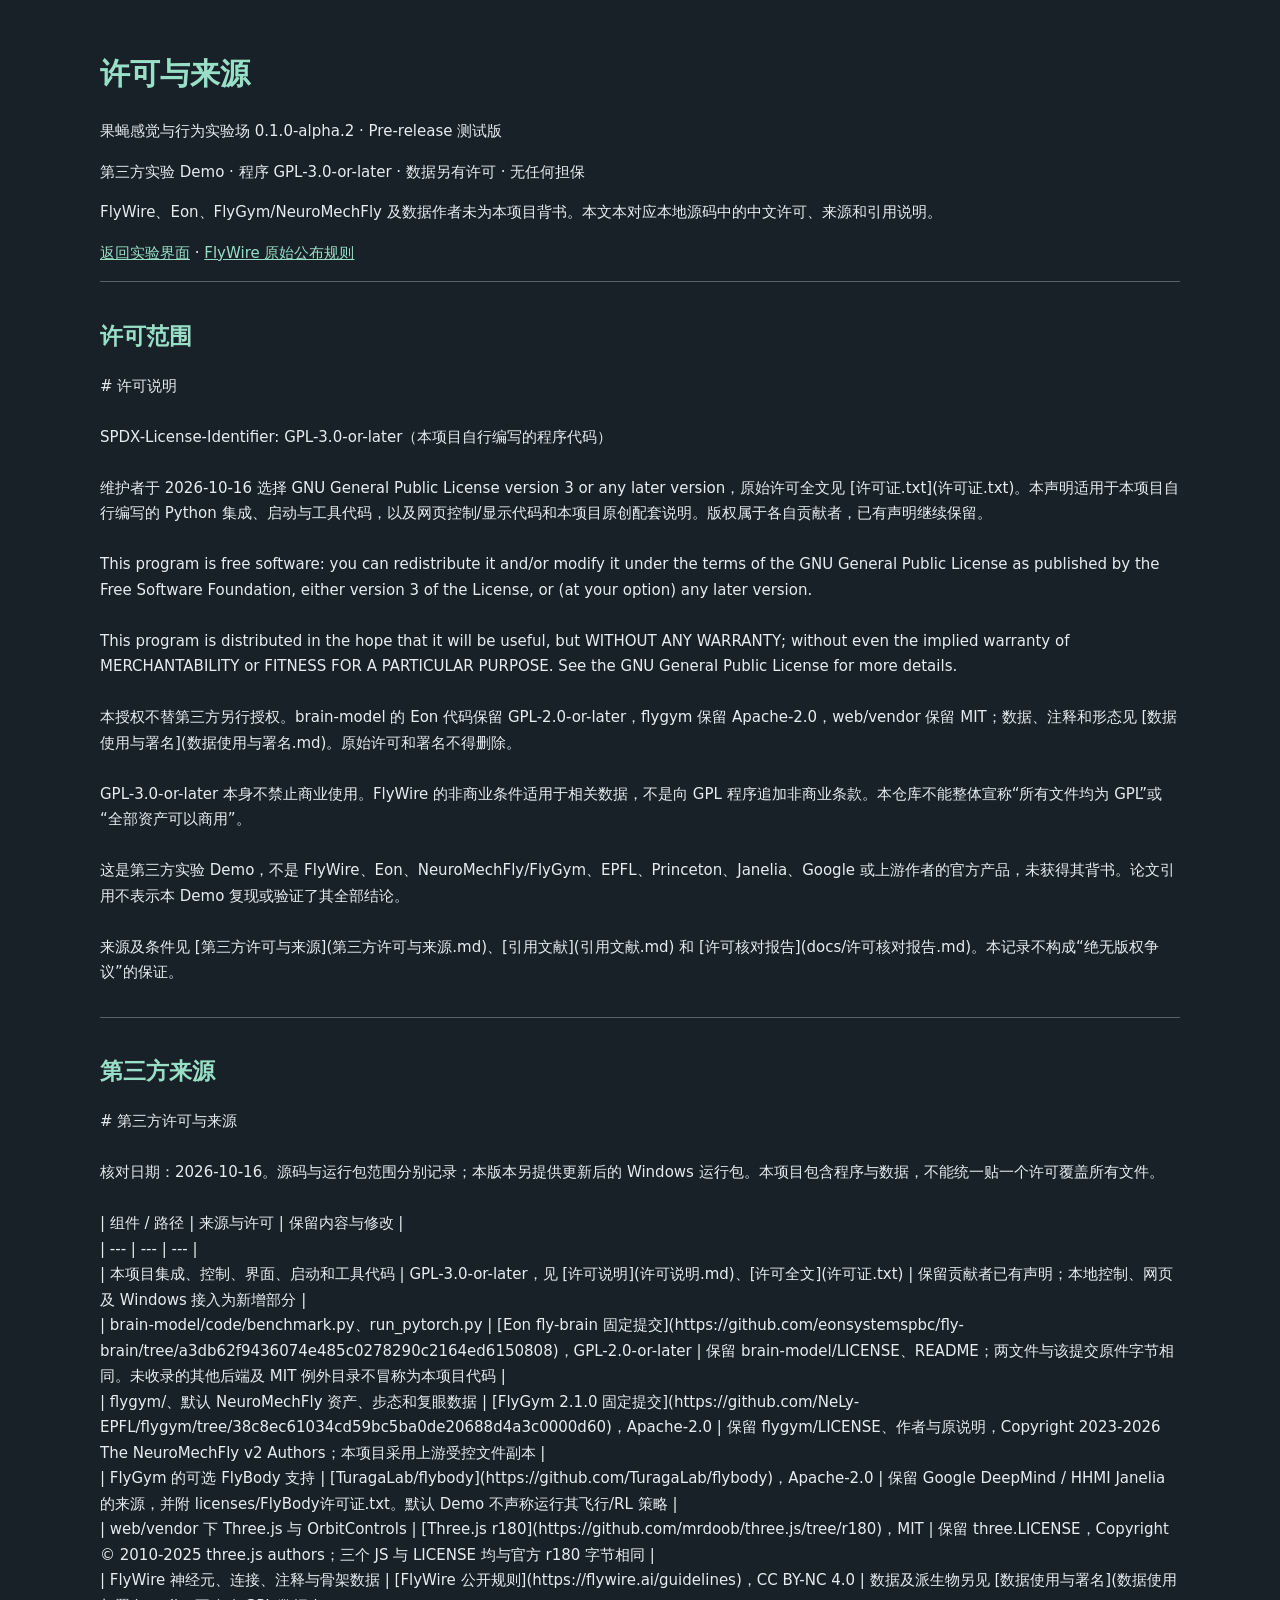
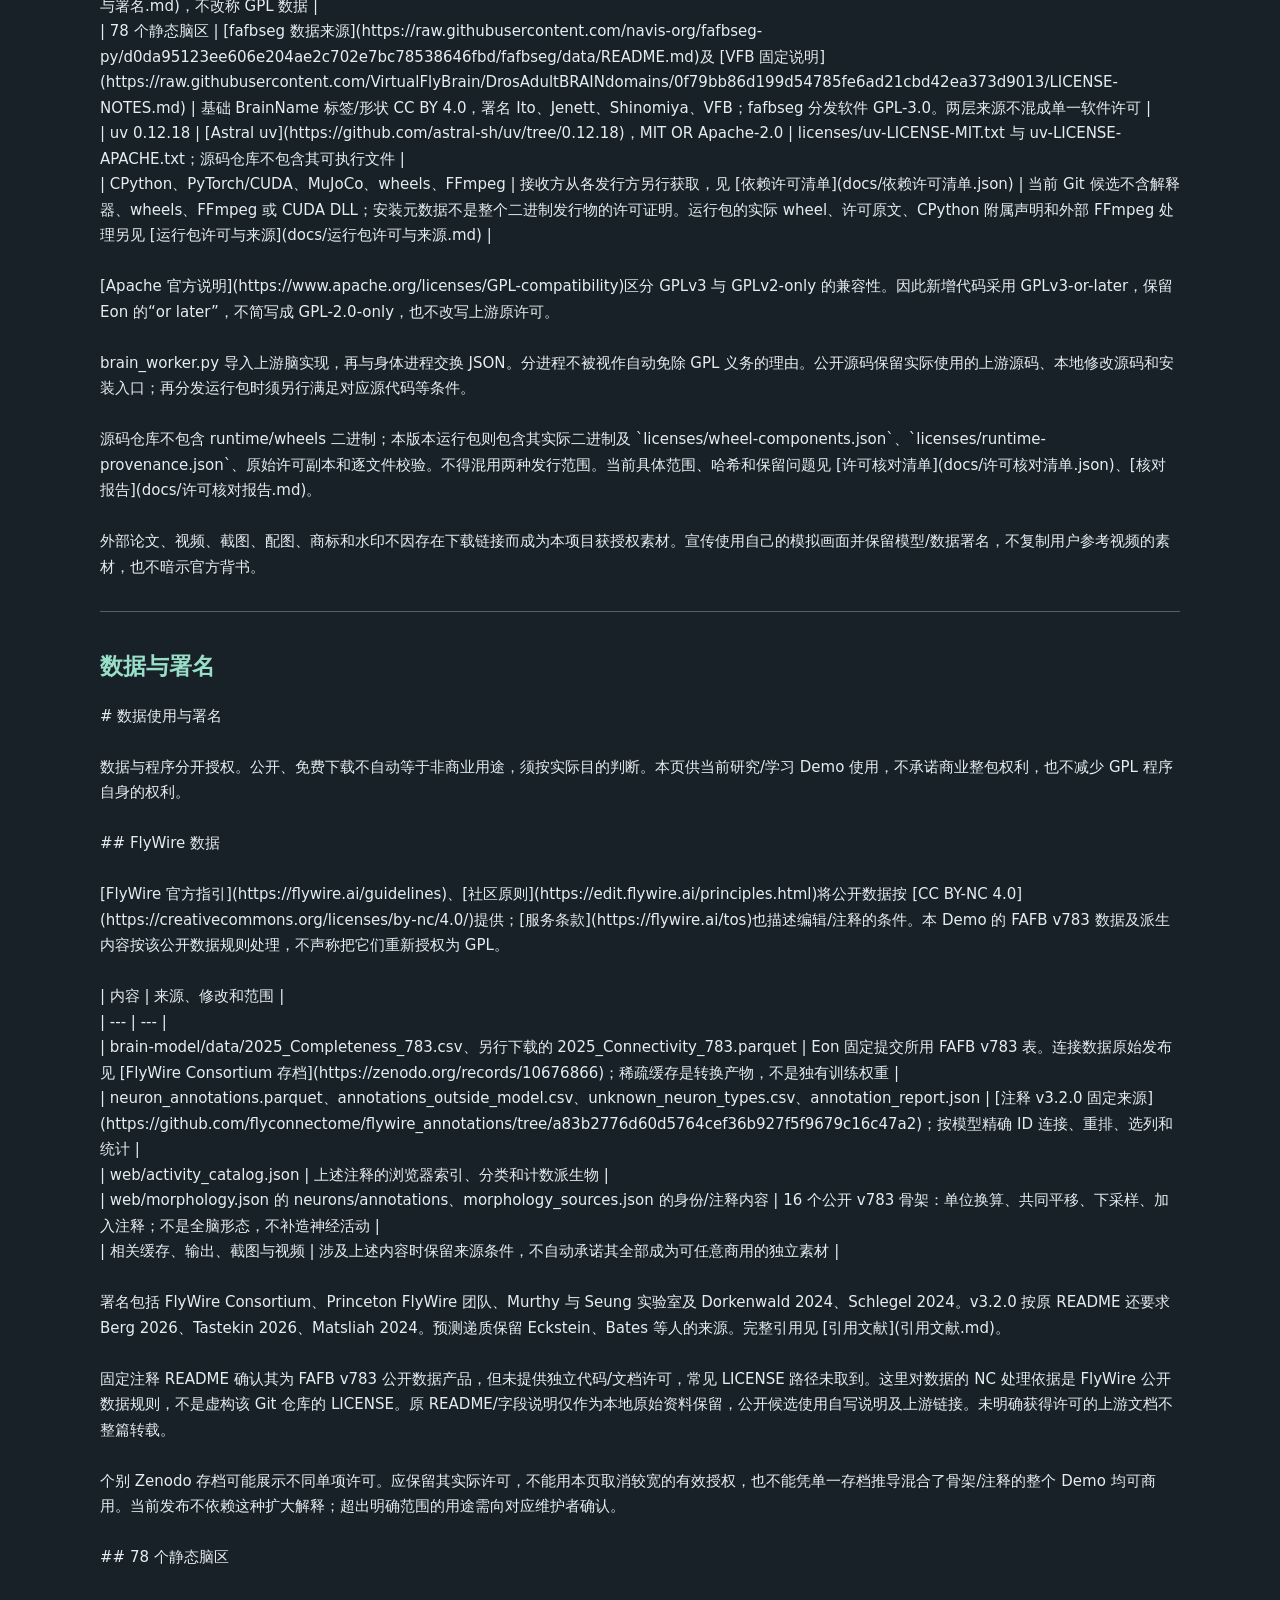
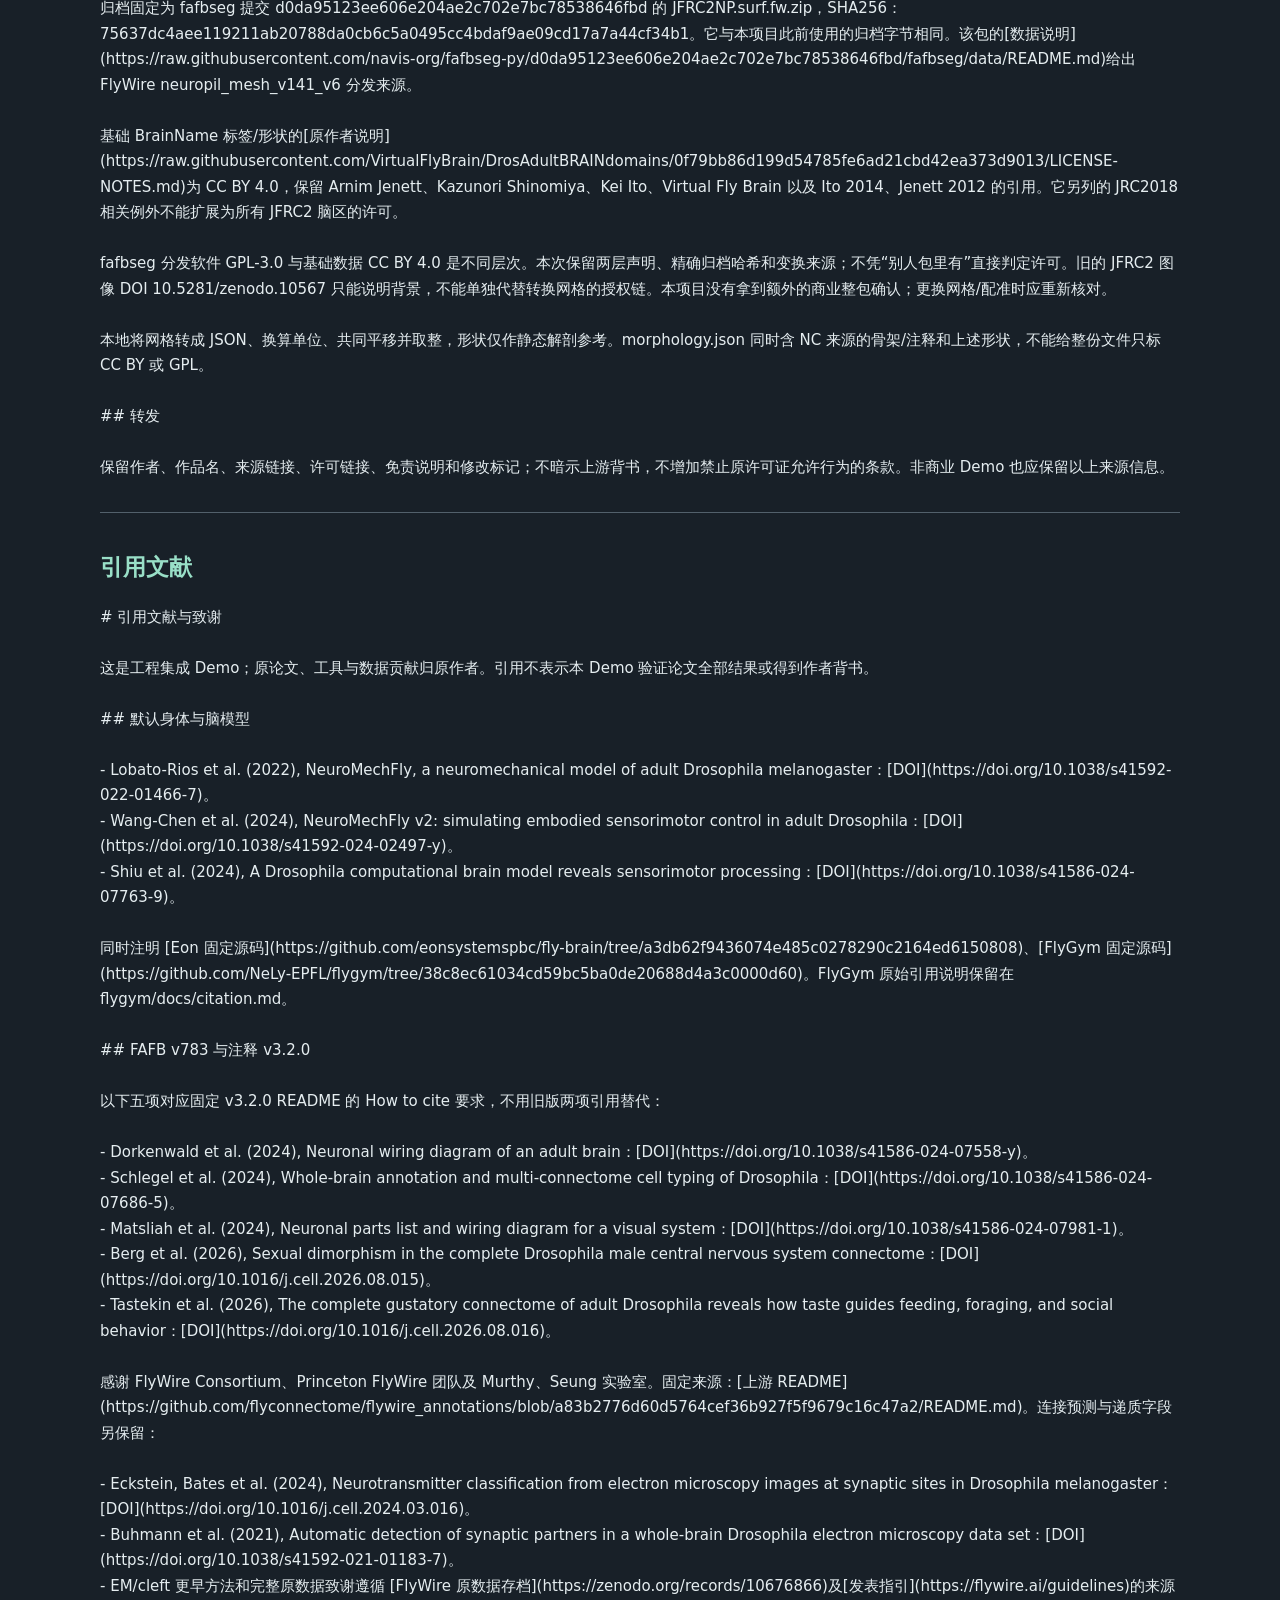
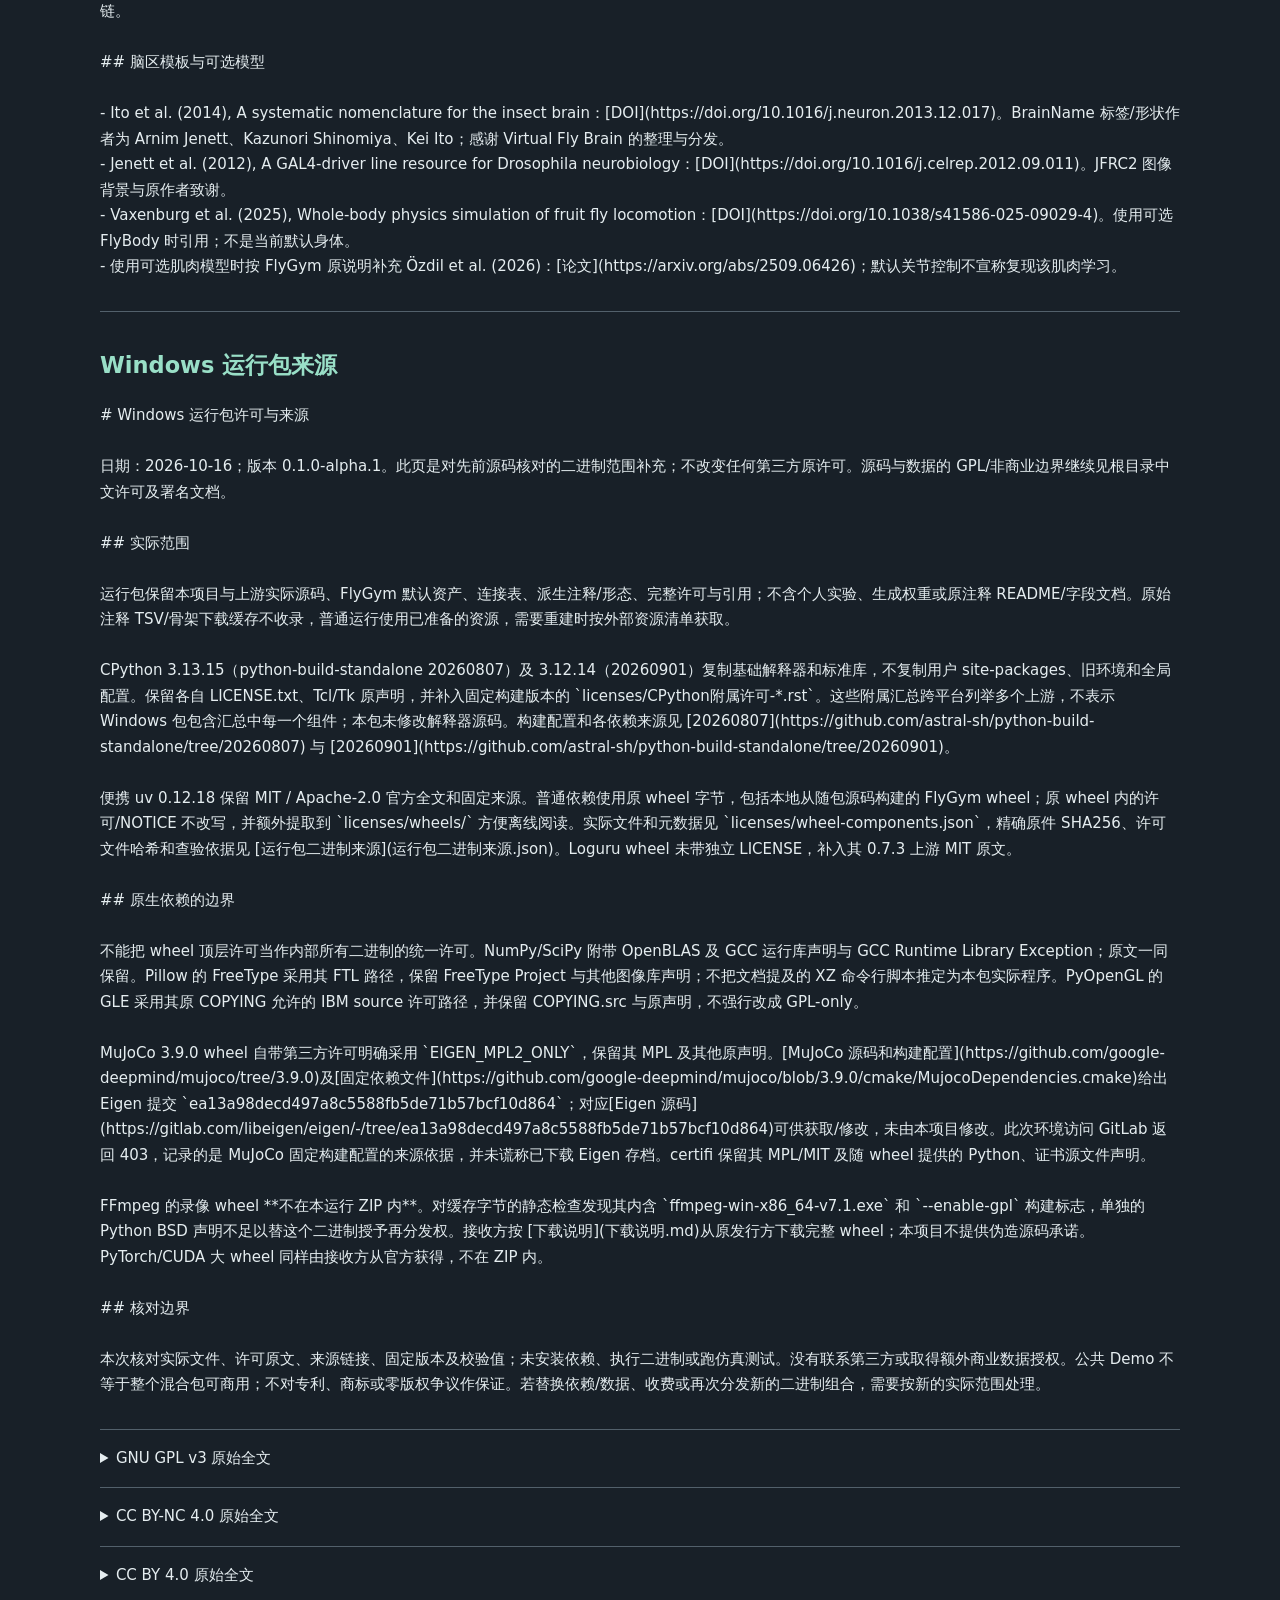
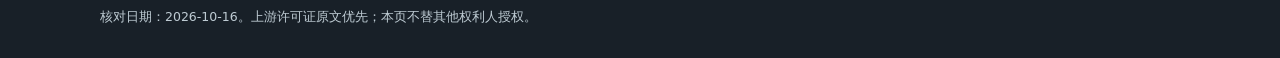
<file: web/许可与来源.html>
<!doctype html><html lang="zh-CN"><meta charset="utf-8"><meta name="viewport" content="width=device-width,initial-scale=1"><title>许可与来源 · 第三方果蝇实验 Demo</title><style>body{margin:0;background:#182028;color:#e5edf0;font:15px/1.7 system-ui,"Microsoft YaHei",sans-serif}main{max-width:1080px;margin:auto;padding:28px}h1,h2{color:#99dfc7}pre{white-space:pre-wrap;overflow-wrap:anywhere;font:inherit}a{color:#99dfc7}section,details{border-top:1px solid #52606b;padding:16px 0}summary{cursor:pointer}small{color:#becbd3}</style><main><h1>许可与来源</h1><p>果蝇感觉与行为实验场 0.1.0-alpha.2 · Pre-release 测试版</p><p>第三方实验 Demo · 程序 GPL-3.0-or-later · 数据另有许可 · 无任何担保</p><p>FlyWire、Eon、FlyGym/NeuroMechFly 及数据作者未为本项目背书。本文本对应本地源码中的中文许可、来源和引用说明。</p><p><a href="/">返回实验界面</a> · <a href="https://flywire.ai/guidelines" target="_blank" rel="noopener">FlyWire 原始公布规则</a></p><section><h2>许可范围</h2><pre># 许可说明

SPDX-License-Identifier: GPL-3.0-or-later（本项目自行编写的程序代码）

维护者于 2026-10-16 选择 GNU General Public License version 3 or any later version，原始许可全文见 [许可证.txt](许可证.txt)。本声明适用于本项目自行编写的 Python 集成、启动与工具代码，以及网页控制/显示代码和本项目原创配套说明。版权属于各自贡献者，已有声明继续保留。

This program is free software: you can redistribute it and/or modify it under the terms of the GNU General Public License as published by the Free Software Foundation, either version 3 of the License, or (at your option) any later version.

This program is distributed in the hope that it will be useful, but WITHOUT ANY WARRANTY; without even the implied warranty of MERCHANTABILITY or FITNESS FOR A PARTICULAR PURPOSE. See the GNU General Public License for more details.

本授权不替第三方另行授权。brain-model 的 Eon 代码保留 GPL-2.0-or-later，flygym 保留 Apache-2.0，web/vendor 保留 MIT；数据、注释和形态见 [数据使用与署名](数据使用与署名.md)。原始许可和署名不得删除。

GPL-3.0-or-later 本身不禁止商业使用。FlyWire 的非商业条件适用于相关数据，不是向 GPL 程序追加非商业条款。本仓库不能整体宣称“所有文件均为 GPL”或“全部资产可以商用”。

这是第三方实验 Demo，不是 FlyWire、Eon、NeuroMechFly/FlyGym、EPFL、Princeton、Janelia、Google 或上游作者的官方产品，未获得其背书。论文引用不表示本 Demo 复现或验证了其全部结论。

来源及条件见 [第三方许可与来源](第三方许可与来源.md)、[引用文献](引用文献.md) 和 [许可核对报告](docs/许可核对报告.md)。本记录不构成“绝无版权争议”的保证。
</pre></section><section><h2>第三方来源</h2><pre># 第三方许可与来源

核对日期：2026-10-16。源码与运行包范围分别记录；本版本另提供更新后的 Windows 运行包。本项目包含程序与数据，不能统一贴一个许可覆盖所有文件。

| 组件 / 路径 | 来源与许可 | 保留内容与修改 |
| --- | --- | --- |
| 本项目集成、控制、界面、启动和工具代码 | GPL-3.0-or-later，见 [许可说明](许可说明.md)、[许可全文](许可证.txt) | 保留贡献者已有声明；本地控制、网页及 Windows 接入为新增部分 |
| brain-model/code/benchmark.py、run_pytorch.py | [Eon fly-brain 固定提交](https://github.com/eonsystemspbc/fly-brain/tree/a3db62f9436074e485c0278290c2164ed6150808)，GPL-2.0-or-later | 保留 brain-model/LICENSE、README；两文件与该提交原件字节相同。未收录的其他后端及 MIT 例外目录不冒称为本项目代码 |
| flygym/、默认 NeuroMechFly 资产、步态和复眼数据 | [FlyGym 2.1.0 固定提交](https://github.com/NeLy-EPFL/flygym/tree/38c8ec61034cd59bc5ba0de20688d4a3c0000d60)，Apache-2.0 | 保留 flygym/LICENSE、作者与原说明，Copyright 2023-2026 The NeuroMechFly v2 Authors；本项目采用上游受控文件副本 |
| FlyGym 的可选 FlyBody 支持 | [TuragaLab/flybody](https://github.com/TuragaLab/flybody)，Apache-2.0 | 保留 Google DeepMind / HHMI Janelia 的来源，并附 licenses/FlyBody许可证.txt。默认 Demo 不声称运行其飞行/RL 策略 |
| web/vendor 下 Three.js 与 OrbitControls | [Three.js r180](https://github.com/mrdoob/three.js/tree/r180)，MIT | 保留 three.LICENSE，Copyright © 2010-2025 three.js authors；三个 JS 与 LICENSE 均与官方 r180 字节相同 |
| FlyWire 神经元、连接、注释与骨架数据 | [FlyWire 公开规则](https://flywire.ai/guidelines)，CC BY-NC 4.0 | 数据及派生物另见 [数据使用与署名](数据使用与署名.md)，不改称 GPL 数据 |
| 78 个静态脑区 | [fafbseg 数据来源](https://raw.githubusercontent.com/navis-org/fafbseg-py/d0da95123ee606e204ae2c702e7bc78538646fbd/fafbseg/data/README.md)及 [VFB 固定说明](https://raw.githubusercontent.com/VirtualFlyBrain/DrosAdultBRAINdomains/0f79bb86d199d54785fe6ad21cbd42ea373d9013/LICENSE-NOTES.md) | 基础 BrainName 标签/形状 CC BY 4.0，署名 Ito、Jenett、Shinomiya、VFB；fafbseg 分发软件 GPL-3.0。两层来源不混成单一软件许可 |
| uv 0.12.18 | [Astral uv](https://github.com/astral-sh/uv/tree/0.12.18)，MIT OR Apache-2.0 | licenses/uv-LICENSE-MIT.txt 与 uv-LICENSE-APACHE.txt；源码仓库不包含其可执行文件 |
| CPython、PyTorch/CUDA、MuJoCo、wheels、FFmpeg | 接收方从各发行方另行获取，见 [依赖许可清单](docs/依赖许可清单.json) | 当前 Git 候选不含解释器、wheels、FFmpeg 或 CUDA DLL；安装元数据不是整个二进制发行物的许可证明。运行包的实际 wheel、许可原文、CPython 附属声明和外部 FFmpeg 处理另见 [运行包许可与来源](docs/运行包许可与来源.md) |

[Apache 官方说明](https://www.apache.org/licenses/GPL-compatibility)区分 GPLv3 与 GPLv2-only 的兼容性。因此新增代码采用 GPLv3-or-later，保留 Eon 的“or later”，不简写成 GPL-2.0-only，也不改写上游原许可。

brain_worker.py 导入上游脑实现，再与身体进程交换 JSON。分进程不被视作自动免除 GPL 义务的理由。公开源码保留实际使用的上游源码、本地修改源码和安装入口；再分发运行包时须另行满足对应源代码等条件。

源码仓库不包含 runtime/wheels 二进制；本版本运行包则包含其实际二进制及 `licenses/wheel-components.json`、`licenses/runtime-provenance.json`、原始许可副本和逐文件校验。不得混用两种发行范围。当前具体范围、哈希和保留问题见 [许可核对清单](docs/许可核对清单.json)、[核对报告](docs/许可核对报告.md)。

外部论文、视频、截图、配图、商标和水印不因存在下载链接而成为本项目获授权素材。宣传使用自己的模拟画面并保留模型/数据署名，不复制用户参考视频的素材，也不暗示官方背书。
</pre></section><section><h2>数据与署名</h2><pre># 数据使用与署名

数据与程序分开授权。公开、免费下载不自动等于非商业用途，须按实际目的判断。本页供当前研究/学习 Demo 使用，不承诺商业整包权利，也不减少 GPL 程序自身的权利。

## FlyWire 数据

[FlyWire 官方指引](https://flywire.ai/guidelines)、[社区原则](https://edit.flywire.ai/principles.html)将公开数据按 [CC BY-NC 4.0](https://creativecommons.org/licenses/by-nc/4.0/)提供；[服务条款](https://flywire.ai/tos)也描述编辑/注释的条件。本 Demo 的 FAFB v783 数据及派生内容按该公开数据规则处理，不声称把它们重新授权为 GPL。

| 内容 | 来源、修改和范围 |
| --- | --- |
| brain-model/data/2025_Completeness_783.csv、另行下载的 2025_Connectivity_783.parquet | Eon 固定提交所用 FAFB v783 表。连接数据原始发布见 [FlyWire Consortium 存档](https://zenodo.org/records/10676866)；稀疏缓存是转换产物，不是独有训练权重 |
| neuron_annotations.parquet、annotations_outside_model.csv、unknown_neuron_types.csv、annotation_report.json | [注释 v3.2.0 固定来源](https://github.com/flyconnectome/flywire_annotations/tree/a83b2776d60d5764cef36b927f5f9679c16c47a2)；按模型精确 ID 连接、重排、选列和统计 |
| web/activity_catalog.json | 上述注释的浏览器索引、分类和计数派生物 |
| web/morphology.json 的 neurons/annotations、morphology_sources.json 的身份/注释内容 | 16 个公开 v783 骨架：单位换算、共同平移、下采样、加入注释；不是全脑形态，不补造神经活动 |
| 相关缓存、输出、截图与视频 | 涉及上述内容时保留来源条件，不自动承诺其全部成为可任意商用的独立素材 |

署名包括 FlyWire Consortium、Princeton FlyWire 团队、Murthy 与 Seung 实验室及 Dorkenwald 2024、Schlegel 2024。v3.2.0 按原 README 还要求 Berg 2026、Tastekin 2026、Matsliah 2024。预测递质保留 Eckstein、Bates 等人的来源。完整引用见 [引用文献](引用文献.md)。

固定注释 README 确认其为 FAFB v783 公开数据产品，但未提供独立代码/文档许可，常见 LICENSE 路径未取到。这里对数据的 NC 处理依据是 FlyWire 公开数据规则，不是虚构该 Git 仓库的 LICENSE。原 README/字段说明仅作为本地原始资料保留，公开候选使用自写说明及上游链接。未明确获得许可的上游文档不整篇转载。

个别 Zenodo 存档可能展示不同单项许可。应保留其实际许可，不能用本页取消较宽的有效授权，也不能凭单一存档推导混合了骨架/注释的整个 Demo 均可商用。当前发布不依赖这种扩大解释；超出明确范围的用途需向对应维护者确认。

## 78 个静态脑区

归档固定为 fafbseg 提交 d0da95123ee606e204ae2c702e7bc78538646fbd 的 JFRC2NP.surf.fw.zip，SHA256：75637dc4aee119211ab20788da0cb6c5a0495cc4bdaf9ae09cd17a7a44cf34b1。它与本项目此前使用的归档字节相同。该包的[数据说明](https://raw.githubusercontent.com/navis-org/fafbseg-py/d0da95123ee606e204ae2c702e7bc78538646fbd/fafbseg/data/README.md)给出 FlyWire neuropil_mesh_v141_v6 分发来源。

基础 BrainName 标签/形状的[原作者说明](https://raw.githubusercontent.com/VirtualFlyBrain/DrosAdultBRAINdomains/0f79bb86d199d54785fe6ad21cbd42ea373d9013/LICENSE-NOTES.md)为 CC BY 4.0，保留 Arnim Jenett、Kazunori Shinomiya、Kei Ito、Virtual Fly Brain 以及 Ito 2014、Jenett 2012 的引用。它另列的 JRC2018 相关例外不能扩展为所有 JFRC2 脑区的许可。

fafbseg 分发软件 GPL-3.0 与基础数据 CC BY 4.0 是不同层次。本次保留两层声明、精确归档哈希和变换来源；不凭“别人包里有”直接判定许可。旧的 JFRC2 图像 DOI 10.5281/zenodo.10567 只能说明背景，不能单独代替转换网格的授权链。本项目没有拿到额外的商业整包确认；更换网格/配准时应重新核对。

本地将网格转成 JSON、换算单位、共同平移并取整，形状仅作静态解剖参考。morphology.json 同时含 NC 来源的骨架/注释和上述形状，不能给整份文件只标 CC BY 或 GPL。

## 转发

保留作者、作品名、来源链接、许可链接、免责说明和修改标记；不暗示上游背书，不增加禁止原许可证允许行为的条款。非商业 Demo 也应保留以上来源信息。
</pre></section><section><h2>引用文献</h2><pre># 引用文献与致谢

这是工程集成 Demo；原论文、工具与数据贡献归原作者。引用不表示本 Demo 验证论文全部结果或得到作者背书。

## 默认身体与脑模型

- Lobato-Rios et al. (2022), NeuroMechFly, a neuromechanical model of adult Drosophila melanogaster：[DOI](https://doi.org/10.1038/s41592-022-01466-7)。
- Wang-Chen et al. (2024), NeuroMechFly v2: simulating embodied sensorimotor control in adult Drosophila：[DOI](https://doi.org/10.1038/s41592-024-02497-y)。
- Shiu et al. (2024), A Drosophila computational brain model reveals sensorimotor processing：[DOI](https://doi.org/10.1038/s41586-024-07763-9)。

同时注明 [Eon 固定源码](https://github.com/eonsystemspbc/fly-brain/tree/a3db62f9436074e485c0278290c2164ed6150808)、[FlyGym 固定源码](https://github.com/NeLy-EPFL/flygym/tree/38c8ec61034cd59bc5ba0de20688d4a3c0000d60)。FlyGym 原始引用说明保留在 flygym/docs/citation.md。

## FAFB v783 与注释 v3.2.0

以下五项对应固定 v3.2.0 README 的 How to cite 要求，不用旧版两项引用替代：

- Dorkenwald et al. (2024), Neuronal wiring diagram of an adult brain：[DOI](https://doi.org/10.1038/s41586-024-07558-y)。
- Schlegel et al. (2024), Whole-brain annotation and multi-connectome cell typing of Drosophila：[DOI](https://doi.org/10.1038/s41586-024-07686-5)。
- Matsliah et al. (2024), Neuronal parts list and wiring diagram for a visual system：[DOI](https://doi.org/10.1038/s41586-024-07981-1)。
- Berg et al. (2026), Sexual dimorphism in the complete Drosophila male central nervous system connectome：[DOI](https://doi.org/10.1016/j.cell.2026.08.015)。
- Tastekin et al. (2026), The complete gustatory connectome of adult Drosophila reveals how taste guides feeding, foraging, and social behavior：[DOI](https://doi.org/10.1016/j.cell.2026.08.016)。

感谢 FlyWire Consortium、Princeton FlyWire 团队及 Murthy、Seung 实验室。固定来源：[上游 README](https://github.com/flyconnectome/flywire_annotations/blob/a83b2776d60d5764cef36b927f5f9679c16c47a2/README.md)。连接预测与递质字段另保留：

- Eckstein, Bates et al. (2024), Neurotransmitter classification from electron microscopy images at synaptic sites in Drosophila melanogaster：[DOI](https://doi.org/10.1016/j.cell.2024.03.016)。
- Buhmann et al. (2021), Automatic detection of synaptic partners in a whole-brain Drosophila electron microscopy data set：[DOI](https://doi.org/10.1038/s41592-021-01183-7)。
- EM/cleft 更早方法和完整原数据致谢遵循 [FlyWire 原数据存档](https://zenodo.org/records/10676866)及[发表指引](https://flywire.ai/guidelines)的来源链。

## 脑区模板与可选模型

- Ito et al. (2014), A systematic nomenclature for the insect brain：[DOI](https://doi.org/10.1016/j.neuron.2013.12.017)。BrainName 标签/形状作者为 Arnim Jenett、Kazunori Shinomiya、Kei Ito；感谢 Virtual Fly Brain 的整理与分发。
- Jenett et al. (2012), A GAL4-driver line resource for Drosophila neurobiology：[DOI](https://doi.org/10.1016/j.celrep.2012.09.011)。JFRC2 图像背景与原作者致谢。
- Vaxenburg et al. (2025), Whole-body physics simulation of fruit fly locomotion：[DOI](https://doi.org/10.1038/s41586-025-09029-4)。使用可选 FlyBody 时引用；不是当前默认身体。
- 使用可选肌肉模型时按 FlyGym 原说明补充 Özdil et al. (2026)：[论文](https://arxiv.org/abs/2509.06426)；默认关节控制不宣称复现该肌肉学习。
</pre></section><section><h2>Windows 运行包来源</h2><pre># Windows 运行包许可与来源

日期：2026-10-16；版本 0.1.0-alpha.1。此页是对先前源码核对的二进制范围补充；不改变任何第三方原许可。源码与数据的 GPL/非商业边界继续见根目录中文许可及署名文档。

## 实际范围

运行包保留本项目与上游实际源码、FlyGym 默认资产、连接表、派生注释/形态、完整许可与引用；不含个人实验、生成权重或原注释 README/字段文档。原始注释 TSV/骨架下载缓存不收录，普通运行使用已准备的资源，需要重建时按外部资源清单获取。

CPython 3.13.15（python-build-standalone 20260807）及 3.12.14（20260901）复制基础解释器和标准库，不复制用户 site-packages、旧环境和全局配置。保留各自 LICENSE.txt、Tcl/Tk 原声明，并补入固定构建版本的 `licenses/CPython附属许可-*.rst`。这些附属汇总跨平台列举多个上游，不表示 Windows 包包含汇总中每一个组件；本包未修改解释器源码。构建配置和各依赖来源见 [20260807](https://github.com/astral-sh/python-build-standalone/tree/20260807) 与 [20260901](https://github.com/astral-sh/python-build-standalone/tree/20260901)。

便携 uv 0.12.18 保留 MIT / Apache-2.0 官方全文和固定来源。普通依赖使用原 wheel 字节，包括本地从随包源码构建的 FlyGym wheel；原 wheel 内的许可/NOTICE 不改写，并额外提取到 `licenses/wheels/` 方便离线阅读。实际文件和元数据见 `licenses/wheel-components.json`，精确原件 SHA256、许可文件哈希和查验依据见 [运行包二进制来源](运行包二进制来源.json)。Loguru wheel 未带独立 LICENSE，补入其 0.7.3 上游 MIT 原文。

## 原生依赖的边界

不能把 wheel 顶层许可当作内部所有二进制的统一许可。NumPy/SciPy 附带 OpenBLAS 及 GCC 运行库声明与 GCC Runtime Library Exception；原文一同保留。Pillow 的 FreeType 采用其 FTL 路径，保留 FreeType Project 与其他图像库声明；不把文档提及的 XZ 命令行脚本推定为本包实际程序。PyOpenGL 的 GLE 采用其原 COPYING 允许的 IBM source 许可路径，并保留 COPYING.src 与原声明，不强行改成 GPL-only。

MuJoCo 3.9.0 wheel 自带第三方许可明确采用 `EIGEN_MPL2_ONLY`，保留其 MPL 及其他原声明。[MuJoCo 源码和构建配置](https://github.com/google-deepmind/mujoco/tree/3.9.0)及[固定依赖文件](https://github.com/google-deepmind/mujoco/blob/3.9.0/cmake/MujocoDependencies.cmake)给出 Eigen 提交 `ea13a98decd497a8c5588fb5de71b57bcf10d864`；对应[Eigen 源码](https://gitlab.com/libeigen/eigen/-/tree/ea13a98decd497a8c5588fb5de71b57bcf10d864)可供获取/修改，未由本项目修改。此次环境访问 GitLab 返回 403，记录的是 MuJoCo 固定构建配置的来源依据，并未谎称已下载 Eigen 存档。certifi 保留其 MPL/MIT 及随 wheel 提供的 Python、证书源文件声明。

FFmpeg 的录像 wheel **不在本运行 ZIP 内**。对缓存字节的静态检查发现其内含 `ffmpeg-win-x86_64-v7.1.exe` 和 `--enable-gpl` 构建标志，单独的 Python BSD 声明不足以替这个二进制授予再分发权。接收方按 [下载说明](下载说明.md)从原发行方下载完整 wheel；本项目不提供伪造源码承诺。PyTorch/CUDA 大 wheel 同样由接收方从官方获得，不在 ZIP 内。

## 核对边界

本次核对实际文件、许可原文、来源链接、固定版本及校验值；未安装依赖、执行二进制或跑仿真测试。没有联系第三方或取得额外商业数据授权。公共 Demo 不等于整个混合包可商用；不对专利、商标或零版权争议作保证。若替换依赖/数据、收费或再次分发新的二进制组合，需要按新的实际范围处理。
</pre></section><details><summary>GNU GPL v3 原始全文</summary><pre lang="en">                    GNU GENERAL PUBLIC LICENSE
                       Version 3, 29 June 2007

 Copyright (C) 2007 Free Software Foundation, Inc. &lt;https://fsf.org/&gt;
 Everyone is permitted to copy and distribute verbatim copies
 of this license document, but changing it is not allowed.

                            Preamble

  The GNU General Public License is a free, copyleft license for
software and other kinds of works.

  The licenses for most software and other practical works are designed
to take away your freedom to share and change the works.  By contrast,
the GNU General Public License is intended to guarantee your freedom to
share and change all versions of a program--to make sure it remains free
software for all its users.  We, the Free Software Foundation, use the
GNU General Public License for most of our software; it applies also to
any other work released this way by its authors.  You can apply it to
your programs, too.

  When we speak of free software, we are referring to freedom, not
price.  Our General Public Licenses are designed to make sure that you
have the freedom to distribute copies of free software (and charge for
them if you wish), that you receive source code or can get it if you
want it, that you can change the software or use pieces of it in new
free programs, and that you know you can do these things.

  To protect your rights, we need to prevent others from denying you
these rights or asking you to surrender the rights.  Therefore, you have
certain responsibilities if you distribute copies of the software, or if
you modify it: responsibilities to respect the freedom of others.

  For example, if you distribute copies of such a program, whether
gratis or for a fee, you must pass on to the recipients the same
freedoms that you received.  You must make sure that they, too, receive
or can get the source code.  And you must show them these terms so they
know their rights.

  Developers that use the GNU GPL protect your rights with two steps:
(1) assert copyright on the software, and (2) offer you this License
giving you legal permission to copy, distribute and/or modify it.

  For the developers&#x27; and authors&#x27; protection, the GPL clearly explains
that there is no warranty for this free software.  For both users&#x27; and
authors&#x27; sake, the GPL requires that modified versions be marked as
changed, so that their problems will not be attributed erroneously to
authors of previous versions.

  Some devices are designed to deny users access to install or run
modified versions of the software inside them, although the manufacturer
can do so.  This is fundamentally incompatible with the aim of
protecting users&#x27; freedom to change the software.  The systematic
pattern of such abuse occurs in the area of products for individuals to
use, which is precisely where it is most unacceptable.  Therefore, we
have designed this version of the GPL to prohibit the practice for those
products.  If such problems arise substantially in other domains, we
stand ready to extend this provision to those domains in future versions
of the GPL, as needed to protect the freedom of users.

  Finally, every program is threatened constantly by software patents.
States should not allow patents to restrict development and use of
software on general-purpose computers, but in those that do, we wish to
avoid the special danger that patents applied to a free program could
make it effectively proprietary.  To prevent this, the GPL assures that
patents cannot be used to render the program non-free.

  The precise terms and conditions for copying, distribution and
modification follow.

                       TERMS AND CONDITIONS

  0. Definitions.

  &quot;This License&quot; refers to version 3 of the GNU General Public License.

  &quot;Copyright&quot; also means copyright-like laws that apply to other kinds of
works, such as semiconductor masks.

  &quot;The Program&quot; refers to any copyrightable work licensed under this
License.  Each licensee is addressed as &quot;you&quot;.  &quot;Licensees&quot; and
&quot;recipients&quot; may be individuals or organizations.

  To &quot;modify&quot; a work means to copy from or adapt all or part of the work
in a fashion requiring copyright permission, other than the making of an
exact copy.  The resulting work is called a &quot;modified version&quot; of the
earlier work or a work &quot;based on&quot; the earlier work.

  A &quot;covered work&quot; means either the unmodified Program or a work based
on the Program.

  To &quot;propagate&quot; a work means to do anything with it that, without
permission, would make you directly or secondarily liable for
infringement under applicable copyright law, except executing it on a
computer or modifying a private copy.  Propagation includes copying,
distribution (with or without modification), making available to the
public, and in some countries other activities as well.

  To &quot;convey&quot; a work means any kind of propagation that enables other
parties to make or receive copies.  Mere interaction with a user through
a computer network, with no transfer of a copy, is not conveying.

  An interactive user interface displays &quot;Appropriate Legal Notices&quot;
to the extent that it includes a convenient and prominently visible
feature that (1) displays an appropriate copyright notice, and (2)
tells the user that there is no warranty for the work (except to the
extent that warranties are provided), that licensees may convey the
work under this License, and how to view a copy of this License.  If
the interface presents a list of user commands or options, such as a
menu, a prominent item in the list meets this criterion.

  1. Source Code.

  The &quot;source code&quot; for a work means the preferred form of the work
for making modifications to it.  &quot;Object code&quot; means any non-source
form of a work.

  A &quot;Standard Interface&quot; means an interface that either is an official
standard defined by a recognized standards body, or, in the case of
interfaces specified for a particular programming language, one that
is widely used among developers working in that language.

  The &quot;System Libraries&quot; of an executable work include anything, other
than the work as a whole, that (a) is included in the normal form of
packaging a Major Component, but which is not part of that Major
Component, and (b) serves only to enable use of the work with that
Major Component, or to implement a Standard Interface for which an
implementation is available to the public in source code form.  A
&quot;Major Component&quot;, in this context, means a major essential component
(kernel, window system, and so on) of the specific operating system
(if any) on which the executable work runs, or a compiler used to
produce the work, or an object code interpreter used to run it.

  The &quot;Corresponding Source&quot; for a work in object code form means all
the source code needed to generate, install, and (for an executable
work) run the object code and to modify the work, including scripts to
control those activities.  However, it does not include the work&#x27;s
System Libraries, or general-purpose tools or generally available free
programs which are used unmodified in performing those activities but
which are not part of the work.  For example, Corresponding Source
includes interface definition files associated with source files for
the work, and the source code for shared libraries and dynamically
linked subprograms that the work is specifically designed to require,
such as by intimate data communication or control flow between those
subprograms and other parts of the work.

  The Corresponding Source need not include anything that users
can regenerate automatically from other parts of the Corresponding
Source.

  The Corresponding Source for a work in source code form is that
same work.

  2. Basic Permissions.

  All rights granted under this License are granted for the term of
copyright on the Program, and are irrevocable provided the stated
conditions are met.  This License explicitly affirms your unlimited
permission to run the unmodified Program.  The output from running a
covered work is covered by this License only if the output, given its
content, constitutes a covered work.  This License acknowledges your
rights of fair use or other equivalent, as provided by copyright law.

  You may make, run and propagate covered works that you do not
convey, without conditions so long as your license otherwise remains
in force.  You may convey covered works to others for the sole purpose
of having them make modifications exclusively for you, or provide you
with facilities for running those works, provided that you comply with
the terms of this License in conveying all material for which you do
not control copyright.  Those thus making or running the covered works
for you must do so exclusively on your behalf, under your direction
and control, on terms that prohibit them from making any copies of
your copyrighted material outside their relationship with you.

  Conveying under any other circumstances is permitted solely under
the conditions stated below.  Sublicensing is not allowed; section 10
makes it unnecessary.

  3. Protecting Users&#x27; Legal Rights From Anti-Circumvention Law.

  No covered work shall be deemed part of an effective technological
measure under any applicable law fulfilling obligations under article
11 of the WIPO copyright treaty adopted on 20 December 1996, or
similar laws prohibiting or restricting circumvention of such
measures.

  When you convey a covered work, you waive any legal power to forbid
circumvention of technological measures to the extent such circumvention
is effected by exercising rights under this License with respect to
the covered work, and you disclaim any intention to limit operation or
modification of the work as a means of enforcing, against the work&#x27;s
users, your or third parties&#x27; legal rights to forbid circumvention of
technological measures.

  4. Conveying Verbatim Copies.

  You may convey verbatim copies of the Program&#x27;s source code as you
receive it, in any medium, provided that you conspicuously and
appropriately publish on each copy an appropriate copyright notice;
keep intact all notices stating that this License and any
non-permissive terms added in accord with section 7 apply to the code;
keep intact all notices of the absence of any warranty; and give all
recipients a copy of this License along with the Program.

  You may charge any price or no price for each copy that you convey,
and you may offer support or warranty protection for a fee.

  5. Conveying Modified Source Versions.

  You may convey a work based on the Program, or the modifications to
produce it from the Program, in the form of source code under the
terms of section 4, provided that you also meet all of these conditions:

    a) The work must carry prominent notices stating that you modified
    it, and giving a relevant date.

    b) The work must carry prominent notices stating that it is
    released under this License and any conditions added under section
    7.  This requirement modifies the requirement in section 4 to
    &quot;keep intact all notices&quot;.

    c) You must license the entire work, as a whole, under this
    License to anyone who comes into possession of a copy.  This
    License will therefore apply, along with any applicable section 7
    additional terms, to the whole of the work, and all its parts,
    regardless of how they are packaged.  This License gives no
    permission to license the work in any other way, but it does not
    invalidate such permission if you have separately received it.

    d) If the work has interactive user interfaces, each must display
    Appropriate Legal Notices; however, if the Program has interactive
    interfaces that do not display Appropriate Legal Notices, your
    work need not make them do so.

  A compilation of a covered work with other separate and independent
works, which are not by their nature extensions of the covered work,
and which are not combined with it such as to form a larger program,
in or on a volume of a storage or distribution medium, is called an
&quot;aggregate&quot; if the compilation and its resulting copyright are not
used to limit the access or legal rights of the compilation&#x27;s users
beyond what the individual works permit.  Inclusion of a covered work
in an aggregate does not cause this License to apply to the other
parts of the aggregate.

  6. Conveying Non-Source Forms.

  You may convey a covered work in object code form under the terms
of sections 4 and 5, provided that you also convey the
machine-readable Corresponding Source under the terms of this License,
in one of these ways:

    a) Convey the object code in, or embodied in, a physical product
    (including a physical distribution medium), accompanied by the
    Corresponding Source fixed on a durable physical medium
    customarily used for software interchange.

    b) Convey the object code in, or embodied in, a physical product
    (including a physical distribution medium), accompanied by a
    written offer, valid for at least three years and valid for as
    long as you offer spare parts or customer support for that product
    model, to give anyone who possesses the object code either (1) a
    copy of the Corresponding Source for all the software in the
    product that is covered by this License, on a durable physical
    medium customarily used for software interchange, for a price no
    more than your reasonable cost of physically performing this
    conveying of source, or (2) access to copy the
    Corresponding Source from a network server at no charge.

    c) Convey individual copies of the object code with a copy of the
    written offer to provide the Corresponding Source.  This
    alternative is allowed only occasionally and noncommercially, and
    only if you received the object code with such an offer, in accord
    with subsection 6b.

    d) Convey the object code by offering access from a designated
    place (gratis or for a charge), and offer equivalent access to the
    Corresponding Source in the same way through the same place at no
    further charge.  You need not require recipients to copy the
    Corresponding Source along with the object code.  If the place to
    copy the object code is a network server, the Corresponding Source
    may be on a different server (operated by you or a third party)
    that supports equivalent copying facilities, provided you maintain
    clear directions next to the object code saying where to find the
    Corresponding Source.  Regardless of what server hosts the
    Corresponding Source, you remain obligated to ensure that it is
    available for as long as needed to satisfy these requirements.

    e) Convey the object code using peer-to-peer transmission, provided
    you inform other peers where the object code and Corresponding
    Source of the work are being offered to the general public at no
    charge under subsection 6d.

  A separable portion of the object code, whose source code is excluded
from the Corresponding Source as a System Library, need not be
included in conveying the object code work.

  A &quot;User Product&quot; is either (1) a &quot;consumer product&quot;, which means any
tangible personal property which is normally used for personal, family,
or household purposes, or (2) anything designed or sold for incorporation
into a dwelling.  In determining whether a product is a consumer product,
doubtful cases shall be resolved in favor of coverage.  For a particular
product received by a particular user, &quot;normally used&quot; refers to a
typical or common use of that class of product, regardless of the status
of the particular user or of the way in which the particular user
actually uses, or expects or is expected to use, the product.  A product
is a consumer product regardless of whether the product has substantial
commercial, industrial or non-consumer uses, unless such uses represent
the only significant mode of use of the product.

  &quot;Installation Information&quot; for a User Product means any methods,
procedures, authorization keys, or other information required to install
and execute modified versions of a covered work in that User Product from
a modified version of its Corresponding Source.  The information must
suffice to ensure that the continued functioning of the modified object
code is in no case prevented or interfered with solely because
modification has been made.

  If you convey an object code work under this section in, or with, or
specifically for use in, a User Product, and the conveying occurs as
part of a transaction in which the right of possession and use of the
User Product is transferred to the recipient in perpetuity or for a
fixed term (regardless of how the transaction is characterized), the
Corresponding Source conveyed under this section must be accompanied
by the Installation Information.  But this requirement does not apply
if neither you nor any third party retains the ability to install
modified object code on the User Product (for example, the work has
been installed in ROM).

  The requirement to provide Installation Information does not include a
requirement to continue to provide support service, warranty, or updates
for a work that has been modified or installed by the recipient, or for
the User Product in which it has been modified or installed.  Access to a
network may be denied when the modification itself materially and
adversely affects the operation of the network or violates the rules and
protocols for communication across the network.

  Corresponding Source conveyed, and Installation Information provided,
in accord with this section must be in a format that is publicly
documented (and with an implementation available to the public in
source code form), and must require no special password or key for
unpacking, reading or copying.

  7. Additional Terms.

  &quot;Additional permissions&quot; are terms that supplement the terms of this
License by making exceptions from one or more of its conditions.
Additional permissions that are applicable to the entire Program shall
be treated as though they were included in this License, to the extent
that they are valid under applicable law.  If additional permissions
apply only to part of the Program, that part may be used separately
under those permissions, but the entire Program remains governed by
this License without regard to the additional permissions.

  When you convey a copy of a covered work, you may at your option
remove any additional permissions from that copy, or from any part of
it.  (Additional permissions may be written to require their own
removal in certain cases when you modify the work.)  You may place
additional permissions on material, added by you to a covered work,
for which you have or can give appropriate copyright permission.

  Notwithstanding any other provision of this License, for material you
add to a covered work, you may (if authorized by the copyright holders of
that material) supplement the terms of this License with terms:

    a) Disclaiming warranty or limiting liability differently from the
    terms of sections 15 and 16 of this License; or

    b) Requiring preservation of specified reasonable legal notices or
    author attributions in that material or in the Appropriate Legal
    Notices displayed by works containing it; or

    c) Prohibiting misrepresentation of the origin of that material, or
    requiring that modified versions of such material be marked in
    reasonable ways as different from the original version; or

    d) Limiting the use for publicity purposes of names of licensors or
    authors of the material; or

    e) Declining to grant rights under trademark law for use of some
    trade names, trademarks, or service marks; or

    f) Requiring indemnification of licensors and authors of that
    material by anyone who conveys the material (or modified versions of
    it) with contractual assumptions of liability to the recipient, for
    any liability that these contractual assumptions directly impose on
    those licensors and authors.

  All other non-permissive additional terms are considered &quot;further
restrictions&quot; within the meaning of section 10.  If the Program as you
received it, or any part of it, contains a notice stating that it is
governed by this License along with a term that is a further
restriction, you may remove that term.  If a license document contains
a further restriction but permits relicensing or conveying under this
License, you may add to a covered work material governed by the terms
of that license document, provided that the further restriction does
not survive such relicensing or conveying.

  If you add terms to a covered work in accord with this section, you
must place, in the relevant source files, a statement of the
additional terms that apply to those files, or a notice indicating
where to find the applicable terms.

  Additional terms, permissive or non-permissive, may be stated in the
form of a separately written license, or stated as exceptions;
the above requirements apply either way.

  8. Termination.

  You may not propagate or modify a covered work except as expressly
provided under this License.  Any attempt otherwise to propagate or
modify it is void, and will automatically terminate your rights under
this License (including any patent licenses granted under the third
paragraph of section 11).

  However, if you cease all violation of this License, then your
license from a particular copyright holder is reinstated (a)
provisionally, unless and until the copyright holder explicitly and
finally terminates your license, and (b) permanently, if the copyright
holder fails to notify you of the violation by some reasonable means
prior to 60 days after the cessation.

  Moreover, your license from a particular copyright holder is
reinstated permanently if the copyright holder notifies you of the
violation by some reasonable means, this is the first time you have
received notice of violation of this License (for any work) from that
copyright holder, and you cure the violation prior to 30 days after
your receipt of the notice.

  Termination of your rights under this section does not terminate the
licenses of parties who have received copies or rights from you under
this License.  If your rights have been terminated and not permanently
reinstated, you do not qualify to receive new licenses for the same
material under section 10.

  9. Acceptance Not Required for Having Copies.

  You are not required to accept this License in order to receive or
run a copy of the Program.  Ancillary propagation of a covered work
occurring solely as a consequence of using peer-to-peer transmission
to receive a copy likewise does not require acceptance.  However,
nothing other than this License grants you permission to propagate or
modify any covered work.  These actions infringe copyright if you do
not accept this License.  Therefore, by modifying or propagating a
covered work, you indicate your acceptance of this License to do so.

  10. Automatic Licensing of Downstream Recipients.

  Each time you convey a covered work, the recipient automatically
receives a license from the original licensors, to run, modify and
propagate that work, subject to this License.  You are not responsible
for enforcing compliance by third parties with this License.

  An &quot;entity transaction&quot; is a transaction transferring control of an
organization, or substantially all assets of one, or subdividing an
organization, or merging organizations.  If propagation of a covered
work results from an entity transaction, each party to that
transaction who receives a copy of the work also receives whatever
licenses to the work the party&#x27;s predecessor in interest had or could
give under the previous paragraph, plus a right to possession of the
Corresponding Source of the work from the predecessor in interest, if
the predecessor has it or can get it with reasonable efforts.

  You may not impose any further restrictions on the exercise of the
rights granted or affirmed under this License.  For example, you may
not impose a license fee, royalty, or other charge for exercise of
rights granted under this License, and you may not initiate litigation
(including a cross-claim or counterclaim in a lawsuit) alleging that
any patent claim is infringed by making, using, selling, offering for
sale, or importing the Program or any portion of it.

  11. Patents.

  A &quot;contributor&quot; is a copyright holder who authorizes use under this
License of the Program or a work on which the Program is based.  The
work thus licensed is called the contributor&#x27;s &quot;contributor version&quot;.

  A contributor&#x27;s &quot;essential patent claims&quot; are all patent claims
owned or controlled by the contributor, whether already acquired or
hereafter acquired, that would be infringed by some manner, permitted
by this License, of making, using, or selling its contributor version,
but do not include claims that would be infringed only as a
consequence of further modification of the contributor version.  For
purposes of this definition, &quot;control&quot; includes the right to grant
patent sublicenses in a manner consistent with the requirements of
this License.

  Each contributor grants you a non-exclusive, worldwide, royalty-free
patent license under the contributor&#x27;s essential patent claims, to
make, use, sell, offer for sale, import and otherwise run, modify and
propagate the contents of its contributor version.

  In the following three paragraphs, a &quot;patent license&quot; is any express
agreement or commitment, however denominated, not to enforce a patent
(such as an express permission to practice a patent or covenant not to
sue for patent infringement).  To &quot;grant&quot; such a patent license to a
party means to make such an agreement or commitment not to enforce a
patent against the party.

  If you convey a covered work, knowingly relying on a patent license,
and the Corresponding Source of the work is not available for anyone
to copy, free of charge and under the terms of this License, through a
publicly available network server or other readily accessible means,
then you must either (1) cause the Corresponding Source to be so
available, or (2) arrange to deprive yourself of the benefit of the
patent license for this particular work, or (3) arrange, in a manner
consistent with the requirements of this License, to extend the patent
license to downstream recipients.  &quot;Knowingly relying&quot; means you have
actual knowledge that, but for the patent license, your conveying the
covered work in a country, or your recipient&#x27;s use of the covered work
in a country, would infringe one or more identifiable patents in that
country that you have reason to believe are valid.

  If, pursuant to or in connection with a single transaction or
arrangement, you convey, or propagate by procuring conveyance of, a
covered work, and grant a patent license to some of the parties
receiving the covered work authorizing them to use, propagate, modify
or convey a specific copy of the covered work, then the patent license
you grant is automatically extended to all recipients of the covered
work and works based on it.

  A patent license is &quot;discriminatory&quot; if it does not include within
the scope of its coverage, prohibits the exercise of, or is
conditioned on the non-exercise of one or more of the rights that are
specifically granted under this License.  You may not convey a covered
work if you are a party to an arrangement with a third party that is
in the business of distributing software, under which you make payment
to the third party based on the extent of your activity of conveying
the work, and under which the third party grants, to any of the
parties who would receive the covered work from you, a discriminatory
patent license (a) in connection with copies of the covered work
conveyed by you (or copies made from those copies), or (b) primarily
for and in connection with specific products or compilations that
contain the covered work, unless you entered into that arrangement,
or that patent license was granted, prior to 28 March 2007.

  Nothing in this License shall be construed as excluding or limiting
any implied license or other defenses to infringement that may
otherwise be available to you under applicable patent law.

  12. No Surrender of Others&#x27; Freedom.

  If conditions are imposed on you (whether by court order, agreement or
otherwise) that contradict the conditions of this License, they do not
excuse you from the conditions of this License.  If you cannot convey a
covered work so as to satisfy simultaneously your obligations under this
License and any other pertinent obligations, then as a consequence you may
not convey it at all.  For example, if you agree to terms that obligate you
to collect a royalty for further conveying from those to whom you convey
the Program, the only way you could satisfy both those terms and this
License would be to refrain entirely from conveying the Program.

  13. Use with the GNU Affero General Public License.

  Notwithstanding any other provision of this License, you have
permission to link or combine any covered work with a work licensed
under version 3 of the GNU Affero General Public License into a single
combined work, and to convey the resulting work.  The terms of this
License will continue to apply to the part which is the covered work,
but the special requirements of the GNU Affero General Public License,
section 13, concerning interaction through a network will apply to the
combination as such.

  14. Revised Versions of this License.

  The Free Software Foundation may publish revised and/or new versions of
the GNU General Public License from time to time.  Such new versions will
be similar in spirit to the present version, but may differ in detail to
address new problems or concerns.

  Each version is given a distinguishing version number.  If the
Program specifies that a certain numbered version of the GNU General
Public License &quot;or any later version&quot; applies to it, you have the
option of following the terms and conditions either of that numbered
version or of any later version published by the Free Software
Foundation.  If the Program does not specify a version number of the
GNU General Public License, you may choose any version ever published
by the Free Software Foundation.

  If the Program specifies that a proxy can decide which future
versions of the GNU General Public License can be used, that proxy&#x27;s
public statement of acceptance of a version permanently authorizes you
to choose that version for the Program.

  Later license versions may give you additional or different
permissions.  However, no additional obligations are imposed on any
author or copyright holder as a result of your choosing to follow a
later version.

  15. Disclaimer of Warranty.

  THERE IS NO WARRANTY FOR THE PROGRAM, TO THE EXTENT PERMITTED BY
APPLICABLE LAW.  EXCEPT WHEN OTHERWISE STATED IN WRITING THE COPYRIGHT
HOLDERS AND/OR OTHER PARTIES PROVIDE THE PROGRAM &quot;AS IS&quot; WITHOUT WARRANTY
OF ANY KIND, EITHER EXPRESSED OR IMPLIED, INCLUDING, BUT NOT LIMITED TO,
THE IMPLIED WARRANTIES OF MERCHANTABILITY AND FITNESS FOR A PARTICULAR
PURPOSE.  THE ENTIRE RISK AS TO THE QUALITY AND PERFORMANCE OF THE PROGRAM
IS WITH YOU.  SHOULD THE PROGRAM PROVE DEFECTIVE, YOU ASSUME THE COST OF
ALL NECESSARY SERVICING, REPAIR OR CORRECTION.

  16. Limitation of Liability.

  IN NO EVENT UNLESS REQUIRED BY APPLICABLE LAW OR AGREED TO IN WRITING
WILL ANY COPYRIGHT HOLDER, OR ANY OTHER PARTY WHO MODIFIES AND/OR CONVEYS
THE PROGRAM AS PERMITTED ABOVE, BE LIABLE TO YOU FOR DAMAGES, INCLUDING ANY
GENERAL, SPECIAL, INCIDENTAL OR CONSEQUENTIAL DAMAGES ARISING OUT OF THE
USE OR INABILITY TO USE THE PROGRAM (INCLUDING BUT NOT LIMITED TO LOSS OF
DATA OR DATA BEING RENDERED INACCURATE OR LOSSES SUSTAINED BY YOU OR THIRD
PARTIES OR A FAILURE OF THE PROGRAM TO OPERATE WITH ANY OTHER PROGRAMS),
EVEN IF SUCH HOLDER OR OTHER PARTY HAS BEEN ADVISED OF THE POSSIBILITY OF
SUCH DAMAGES.

  17. Interpretation of Sections 15 and 16.

  If the disclaimer of warranty and limitation of liability provided
above cannot be given local legal effect according to their terms,
reviewing courts shall apply local law that most closely approximates
an absolute waiver of all civil liability in connection with the
Program, unless a warranty or assumption of liability accompanies a
copy of the Program in return for a fee.

                     END OF TERMS AND CONDITIONS

            How to Apply These Terms to Your New Programs

  If you develop a new program, and you want it to be of the greatest
possible use to the public, the best way to achieve this is to make it
free software which everyone can redistribute and change under these terms.

  To do so, attach the following notices to the program.  It is safest
to attach them to the start of each source file to most effectively
state the exclusion of warranty; and each file should have at least
the &quot;copyright&quot; line and a pointer to where the full notice is found.

    &lt;one line to give the program&#x27;s name and a brief idea of what it does.&gt;
    Copyright (C) &lt;year&gt;  &lt;name of author&gt;

    This program is free software: you can redistribute it and/or modify
    it under the terms of the GNU General Public License as published by
    the Free Software Foundation, either version 3 of the License, or
    (at your option) any later version.

    This program is distributed in the hope that it will be useful,
    but WITHOUT ANY WARRANTY; without even the implied warranty of
    MERCHANTABILITY or FITNESS FOR A PARTICULAR PURPOSE.  See the
    GNU General Public License for more details.

    You should have received a copy of the GNU General Public License
    along with this program.  If not, see &lt;https://www.gnu.org/licenses/&gt;.

Also add information on how to contact you by electronic and paper mail.

  If the program does terminal interaction, make it output a short
notice like this when it starts in an interactive mode:

    &lt;program&gt;  Copyright (C) &lt;year&gt;  &lt;name of author&gt;
    This program comes with ABSOLUTELY NO WARRANTY; for details type `show w&#x27;.
    This is free software, and you are welcome to redistribute it
    under certain conditions; type `show c&#x27; for details.

The hypothetical commands `show w&#x27; and `show c&#x27; should show the appropriate
parts of the General Public License.  Of course, your program&#x27;s commands
might be different; for a GUI interface, you would use an &quot;about box&quot;.

  You should also get your employer (if you work as a programmer) or school,
if any, to sign a &quot;copyright disclaimer&quot; for the program, if necessary.
For more information on this, and how to apply and follow the GNU GPL, see
&lt;https://www.gnu.org/licenses/&gt;.

  The GNU General Public License does not permit incorporating your program
into proprietary programs.  If your program is a subroutine library, you
may consider it more useful to permit linking proprietary applications with
the library.  If this is what you want to do, use the GNU Lesser General
Public License instead of this License.  But first, please read
&lt;https://www.gnu.org/licenses/why-not-lgpl.html&gt;.
</pre></details><details><summary>CC BY-NC 4.0 原始全文</summary><pre lang="en">Attribution-NonCommercial 4.0 International

=======================================================================

Creative Commons Corporation (&quot;Creative Commons&quot;) is not a law firm and
does not provide legal services or legal advice. Distribution of
Creative Commons public licenses does not create a lawyer-client or
other relationship. Creative Commons makes its licenses and related
information available on an &quot;as-is&quot; basis. Creative Commons gives no
warranties regarding its licenses, any material licensed under their
terms and conditions, or any related information. Creative Commons
disclaims all liability for damages resulting from their use to the
fullest extent possible.

Using Creative Commons Public Licenses

Creative Commons public licenses provide a standard set of terms and
conditions that creators and other rights holders may use to share
original works of authorship and other material subject to copyright
and certain other rights specified in the public license below. The
following considerations are for informational purposes only, are not
exhaustive, and do not form part of our licenses.

     Considerations for licensors: Our public licenses are
     intended for use by those authorized to give the public
     permission to use material in ways otherwise restricted by
     copyright and certain other rights. Our licenses are
     irrevocable. Licensors should read and understand the terms
     and conditions of the license they choose before applying it.
     Licensors should also secure all rights necessary before
     applying our licenses so that the public can reuse the
     material as expected. Licensors should clearly mark any
     material not subject to the license. This includes other CC-
     licensed material, or material used under an exception or
     limitation to copyright. More considerations for licensors:
    wiki.creativecommons.org/Considerations_for_licensors

     Considerations for the public: By using one of our public
     licenses, a licensor grants the public permission to use the
     licensed material under specified terms and conditions. If
     the licensor&#x27;s permission is not necessary for any reason--for
     example, because of any applicable exception or limitation to
     copyright--then that use is not regulated by the license. Our
     licenses grant only permissions under copyright and certain
     other rights that a licensor has authority to grant. Use of
     the licensed material may still be restricted for other
     reasons, including because others have copyright or other
     rights in the material. A licensor may make special requests,
     such as asking that all changes be marked or described.
     Although not required by our licenses, you are encouraged to
     respect those requests where reasonable. More considerations
     for the public:
    wiki.creativecommons.org/Considerations_for_licensees

=======================================================================

Creative Commons Attribution-NonCommercial 4.0 International Public
License

By exercising the Licensed Rights (defined below), You accept and agree
to be bound by the terms and conditions of this Creative Commons
Attribution-NonCommercial 4.0 International Public License (&quot;Public
License&quot;). To the extent this Public License may be interpreted as a
contract, You are granted the Licensed Rights in consideration of Your
acceptance of these terms and conditions, and the Licensor grants You
such rights in consideration of benefits the Licensor receives from
making the Licensed Material available under these terms and
conditions.


Section 1 -- Definitions.

  a. Adapted Material means material subject to Copyright and Similar
     Rights that is derived from or based upon the Licensed Material
     and in which the Licensed Material is translated, altered,
     arranged, transformed, or otherwise modified in a manner requiring
     permission under the Copyright and Similar Rights held by the
     Licensor. For purposes of this Public License, where the Licensed
     Material is a musical work, performance, or sound recording,
     Adapted Material is always produced where the Licensed Material is
     synched in timed relation with a moving image.

  b. Adapter&#x27;s License means the license You apply to Your Copyright
     and Similar Rights in Your contributions to Adapted Material in
     accordance with the terms and conditions of this Public License.

  c. Copyright and Similar Rights means copyright and/or similar rights
     closely related to copyright including, without limitation,
     performance, broadcast, sound recording, and Sui Generis Database
     Rights, without regard to how the rights are labeled or
     categorized. For purposes of this Public License, the rights
     specified in Section 2(b)(1)-(2) are not Copyright and Similar
     Rights.
  d. Effective Technological Measures means those measures that, in the
     absence of proper authority, may not be circumvented under laws
     fulfilling obligations under Article 11 of the WIPO Copyright
     Treaty adopted on December 20, 1996, and/or similar international
     agreements.

  e. Exceptions and Limitations means fair use, fair dealing, and/or
     any other exception or limitation to Copyright and Similar Rights
     that applies to Your use of the Licensed Material.

  f. Licensed Material means the artistic or literary work, database,
     or other material to which the Licensor applied this Public
     License.

  g. Licensed Rights means the rights granted to You subject to the
     terms and conditions of this Public License, which are limited to
     all Copyright and Similar Rights that apply to Your use of the
     Licensed Material and that the Licensor has authority to license.

  h. Licensor means the individual(s) or entity(ies) granting rights
     under this Public License.

  i. NonCommercial means not primarily intended for or directed towards
     commercial advantage or monetary compensation. For purposes of
     this Public License, the exchange of the Licensed Material for
     other material subject to Copyright and Similar Rights by digital
     file-sharing or similar means is NonCommercial provided there is
     no payment of monetary compensation in connection with the
     exchange.

  j. Share means to provide material to the public by any means or
     process that requires permission under the Licensed Rights, such
     as reproduction, public display, public performance, distribution,
     dissemination, communication, or importation, and to make material
     available to the public including in ways that members of the
     public may access the material from a place and at a time
     individually chosen by them.

  k. Sui Generis Database Rights means rights other than copyright
     resulting from Directive 96/9/EC of the European Parliament and of
     the Council of 11 March 1996 on the legal protection of databases,
     as amended and/or succeeded, as well as other essentially
     equivalent rights anywhere in the world.

  l. You means the individual or entity exercising the Licensed Rights
     under this Public License. Your has a corresponding meaning.


Section 2 -- Scope.

  a. License grant.

       1. Subject to the terms and conditions of this Public License,
          the Licensor hereby grants You a worldwide, royalty-free,
          non-sublicensable, non-exclusive, irrevocable license to
          exercise the Licensed Rights in the Licensed Material to:

            a. reproduce and Share the Licensed Material, in whole or
               in part, for NonCommercial purposes only; and

            b. produce, reproduce, and Share Adapted Material for
               NonCommercial purposes only.

       2. Exceptions and Limitations. For the avoidance of doubt, where
          Exceptions and Limitations apply to Your use, this Public
          License does not apply, and You do not need to comply with
          its terms and conditions.

       3. Term. The term of this Public License is specified in Section
          6(a).

       4. Media and formats; technical modifications allowed. The
          Licensor authorizes You to exercise the Licensed Rights in
          all media and formats whether now known or hereafter created,
          and to make technical modifications necessary to do so. The
          Licensor waives and/or agrees not to assert any right or
          authority to forbid You from making technical modifications
          necessary to exercise the Licensed Rights, including
          technical modifications necessary to circumvent Effective
          Technological Measures. For purposes of this Public License,
          simply making modifications authorized by this Section 2(a)
          (4) never produces Adapted Material.

       5. Downstream recipients.

            a. Offer from the Licensor -- Licensed Material. Every
               recipient of the Licensed Material automatically
               receives an offer from the Licensor to exercise the
               Licensed Rights under the terms and conditions of this
               Public License.

            b. No downstream restrictions. You may not offer or impose
               any additional or different terms or conditions on, or
               apply any Effective Technological Measures to, the
               Licensed Material if doing so restricts exercise of the
               Licensed Rights by any recipient of the Licensed
               Material.

       6. No endorsement. Nothing in this Public License constitutes or
          may be construed as permission to assert or imply that You
          are, or that Your use of the Licensed Material is, connected
          with, or sponsored, endorsed, or granted official status by,
          the Licensor or others designated to receive attribution as
          provided in Section 3(a)(1)(A)(i).

  b. Other rights.

       1. Moral rights, such as the right of integrity, are not
          licensed under this Public License, nor are publicity,
          privacy, and/or other similar personality rights; however, to
          the extent possible, the Licensor waives and/or agrees not to
          assert any such rights held by the Licensor to the limited
          extent necessary to allow You to exercise the Licensed
          Rights, but not otherwise.

       2. Patent and trademark rights are not licensed under this
          Public License.

       3. To the extent possible, the Licensor waives any right to
          collect royalties from You for the exercise of the Licensed
          Rights, whether directly or through a collecting society
          under any voluntary or waivable statutory or compulsory
          licensing scheme. In all other cases the Licensor expressly
          reserves any right to collect such royalties, including when
          the Licensed Material is used other than for NonCommercial
          purposes.


Section 3 -- License Conditions.

Your exercise of the Licensed Rights is expressly made subject to the
following conditions.

  a. Attribution.

       1. If You Share the Licensed Material (including in modified
          form), You must:

            a. retain the following if it is supplied by the Licensor
               with the Licensed Material:

                 i. identification of the creator(s) of the Licensed
                    Material and any others designated to receive
                    attribution, in any reasonable manner requested by
                    the Licensor (including by pseudonym if
                    designated);

                ii. a copyright notice;

               iii. a notice that refers to this Public License;

                iv. a notice that refers to the disclaimer of
                    warranties;

                 v. a URI or hyperlink to the Licensed Material to the
                    extent reasonably practicable;

            b. indicate if You modified the Licensed Material and
               retain an indication of any previous modifications; and

            c. indicate the Licensed Material is licensed under this
               Public License, and include the text of, or the URI or
               hyperlink to, this Public License.

       2. You may satisfy the conditions in Section 3(a)(1) in any
          reasonable manner based on the medium, means, and context in
          which You Share the Licensed Material. For example, it may be
          reasonable to satisfy the conditions by providing a URI or
          hyperlink to a resource that includes the required
          information.

       3. If requested by the Licensor, You must remove any of the
          information required by Section 3(a)(1)(A) to the extent
          reasonably practicable.

       4. If You Share Adapted Material You produce, the Adapter&#x27;s
          License You apply must not prevent recipients of the Adapted
          Material from complying with this Public License.


Section 4 -- Sui Generis Database Rights.

Where the Licensed Rights include Sui Generis Database Rights that
apply to Your use of the Licensed Material:

  a. for the avoidance of doubt, Section 2(a)(1) grants You the right
     to extract, reuse, reproduce, and Share all or a substantial
     portion of the contents of the database for NonCommercial purposes
     only;

  b. if You include all or a substantial portion of the database
     contents in a database in which You have Sui Generis Database
     Rights, then the database in which You have Sui Generis Database
     Rights (but not its individual contents) is Adapted Material; and

  c. You must comply with the conditions in Section 3(a) if You Share
     all or a substantial portion of the contents of the database.

For the avoidance of doubt, this Section 4 supplements and does not
replace Your obligations under this Public License where the Licensed
Rights include other Copyright and Similar Rights.


Section 5 -- Disclaimer of Warranties and Limitation of Liability.

  a. UNLESS OTHERWISE SEPARATELY UNDERTAKEN BY THE LICENSOR, TO THE
     EXTENT POSSIBLE, THE LICENSOR OFFERS THE LICENSED MATERIAL AS-IS
     AND AS-AVAILABLE, AND MAKES NO REPRESENTATIONS OR WARRANTIES OF
     ANY KIND CONCERNING THE LICENSED MATERIAL, WHETHER EXPRESS,
     IMPLIED, STATUTORY, OR OTHER. THIS INCLUDES, WITHOUT LIMITATION,
     WARRANTIES OF TITLE, MERCHANTABILITY, FITNESS FOR A PARTICULAR
     PURPOSE, NON-INFRINGEMENT, ABSENCE OF LATENT OR OTHER DEFECTS,
     ACCURACY, OR THE PRESENCE OR ABSENCE OF ERRORS, WHETHER OR NOT
     KNOWN OR DISCOVERABLE. WHERE DISCLAIMERS OF WARRANTIES ARE NOT
     ALLOWED IN FULL OR IN PART, THIS DISCLAIMER MAY NOT APPLY TO YOU.

  b. TO THE EXTENT POSSIBLE, IN NO EVENT WILL THE LICENSOR BE LIABLE
     TO YOU ON ANY LEGAL THEORY (INCLUDING, WITHOUT LIMITATION,
     NEGLIGENCE) OR OTHERWISE FOR ANY DIRECT, SPECIAL, INDIRECT,
     INCIDENTAL, CONSEQUENTIAL, PUNITIVE, EXEMPLARY, OR OTHER LOSSES,
     COSTS, EXPENSES, OR DAMAGES ARISING OUT OF THIS PUBLIC LICENSE OR
     USE OF THE LICENSED MATERIAL, EVEN IF THE LICENSOR HAS BEEN
     ADVISED OF THE POSSIBILITY OF SUCH LOSSES, COSTS, EXPENSES, OR
     DAMAGES. WHERE A LIMITATION OF LIABILITY IS NOT ALLOWED IN FULL OR
     IN PART, THIS LIMITATION MAY NOT APPLY TO YOU.

  c. The disclaimer of warranties and limitation of liability provided
     above shall be interpreted in a manner that, to the extent
     possible, most closely approximates an absolute disclaimer and
     waiver of all liability.


Section 6 -- Term and Termination.

  a. This Public License applies for the term of the Copyright and
     Similar Rights licensed here. However, if You fail to comply with
     this Public License, then Your rights under this Public License
     terminate automatically.

  b. Where Your right to use the Licensed Material has terminated under
     Section 6(a), it reinstates:

       1. automatically as of the date the violation is cured, provided
          it is cured within 30 days of Your discovery of the
          violation; or

       2. upon express reinstatement by the Licensor.

     For the avoidance of doubt, this Section 6(b) does not affect any
     right the Licensor may have to seek remedies for Your violations
     of this Public License.

  c. For the avoidance of doubt, the Licensor may also offer the
     Licensed Material under separate terms or conditions or stop
     distributing the Licensed Material at any time; however, doing so
     will not terminate this Public License.

  d. Sections 1, 5, 6, 7, and 8 survive termination of this Public
     License.


Section 7 -- Other Terms and Conditions.

  a. The Licensor shall not be bound by any additional or different
     terms or conditions communicated by You unless expressly agreed.

  b. Any arrangements, understandings, or agreements regarding the
     Licensed Material not stated herein are separate from and
     independent of the terms and conditions of this Public License.


Section 8 -- Interpretation.

  a. For the avoidance of doubt, this Public License does not, and
     shall not be interpreted to, reduce, limit, restrict, or impose
     conditions on any use of the Licensed Material that could lawfully
     be made without permission under this Public License.

  b. To the extent possible, if any provision of this Public License is
     deemed unenforceable, it shall be automatically reformed to the
     minimum extent necessary to make it enforceable. If the provision
     cannot be reformed, it shall be severed from this Public License
     without affecting the enforceability of the remaining terms and
     conditions.

  c. No term or condition of this Public License will be waived and no
     failure to comply consented to unless expressly agreed to by the
     Licensor.

  d. Nothing in this Public License constitutes or may be interpreted
     as a limitation upon, or waiver of, any privileges and immunities
     that apply to the Licensor or You, including from the legal
     processes of any jurisdiction or authority.

=======================================================================

Creative Commons is not a party to its public
licenses. Notwithstanding, Creative Commons may elect to apply one of
its public licenses to material it publishes and in those instances
will be considered the “Licensor.” The text of the Creative Commons
public licenses is dedicated to the public domain under the CC0 Public
Domain Dedication. Except for the limited purpose of indicating that
material is shared under a Creative Commons public license or as
otherwise permitted by the Creative Commons policies published at
creativecommons.org/policies, Creative Commons does not authorize the
use of the trademark &quot;Creative Commons&quot; or any other trademark or logo
of Creative Commons without its prior written consent including,
without limitation, in connection with any unauthorized modifications
to any of its public licenses or any other arrangements,
understandings, or agreements concerning use of licensed material. For
the avoidance of doubt, this paragraph does not form part of the
public licenses.

Creative Commons may be contacted at creativecommons.org.

</pre></details><details><summary>CC BY 4.0 原始全文</summary><pre lang="en">Attribution 4.0 International

=======================================================================

Creative Commons Corporation (&quot;Creative Commons&quot;) is not a law firm and
does not provide legal services or legal advice. Distribution of
Creative Commons public licenses does not create a lawyer-client or
other relationship. Creative Commons makes its licenses and related
information available on an &quot;as-is&quot; basis. Creative Commons gives no
warranties regarding its licenses, any material licensed under their
terms and conditions, or any related information. Creative Commons
disclaims all liability for damages resulting from their use to the
fullest extent possible.

Using Creative Commons Public Licenses

Creative Commons public licenses provide a standard set of terms and
conditions that creators and other rights holders may use to share
original works of authorship and other material subject to copyright
and certain other rights specified in the public license below. The
following considerations are for informational purposes only, are not
exhaustive, and do not form part of our licenses.

     Considerations for licensors: Our public licenses are
     intended for use by those authorized to give the public
     permission to use material in ways otherwise restricted by
     copyright and certain other rights. Our licenses are
     irrevocable. Licensors should read and understand the terms
     and conditions of the license they choose before applying it.
     Licensors should also secure all rights necessary before
     applying our licenses so that the public can reuse the
     material as expected. Licensors should clearly mark any
     material not subject to the license. This includes other CC-
     licensed material, or material used under an exception or
     limitation to copyright. More considerations for licensors:
    wiki.creativecommons.org/Considerations_for_licensors

     Considerations for the public: By using one of our public
     licenses, a licensor grants the public permission to use the
     licensed material under specified terms and conditions. If
     the licensor&#x27;s permission is not necessary for any reason--for
     example, because of any applicable exception or limitation to
     copyright--then that use is not regulated by the license. Our
     licenses grant only permissions under copyright and certain
     other rights that a licensor has authority to grant. Use of
     the licensed material may still be restricted for other
     reasons, including because others have copyright or other
     rights in the material. A licensor may make special requests,
     such as asking that all changes be marked or described.
     Although not required by our licenses, you are encouraged to
     respect those requests where reasonable. More considerations
     for the public:
    wiki.creativecommons.org/Considerations_for_licensees

=======================================================================

Creative Commons Attribution 4.0 International Public License

By exercising the Licensed Rights (defined below), You accept and agree
to be bound by the terms and conditions of this Creative Commons
Attribution 4.0 International Public License (&quot;Public License&quot;). To the
extent this Public License may be interpreted as a contract, You are
granted the Licensed Rights in consideration of Your acceptance of
these terms and conditions, and the Licensor grants You such rights in
consideration of benefits the Licensor receives from making the
Licensed Material available under these terms and conditions.


Section 1 -- Definitions.

  a. Adapted Material means material subject to Copyright and Similar
     Rights that is derived from or based upon the Licensed Material
     and in which the Licensed Material is translated, altered,
     arranged, transformed, or otherwise modified in a manner requiring
     permission under the Copyright and Similar Rights held by the
     Licensor. For purposes of this Public License, where the Licensed
     Material is a musical work, performance, or sound recording,
     Adapted Material is always produced where the Licensed Material is
     synched in timed relation with a moving image.

  b. Adapter&#x27;s License means the license You apply to Your Copyright
     and Similar Rights in Your contributions to Adapted Material in
     accordance with the terms and conditions of this Public License.

  c. Copyright and Similar Rights means copyright and/or similar rights
     closely related to copyright including, without limitation,
     performance, broadcast, sound recording, and Sui Generis Database
     Rights, without regard to how the rights are labeled or
     categorized. For purposes of this Public License, the rights
     specified in Section 2(b)(1)-(2) are not Copyright and Similar
     Rights.

  d. Effective Technological Measures means those measures that, in the
     absence of proper authority, may not be circumvented under laws
     fulfilling obligations under Article 11 of the WIPO Copyright
     Treaty adopted on December 20, 1996, and/or similar international
     agreements.

  e. Exceptions and Limitations means fair use, fair dealing, and/or
     any other exception or limitation to Copyright and Similar Rights
     that applies to Your use of the Licensed Material.

  f. Licensed Material means the artistic or literary work, database,
     or other material to which the Licensor applied this Public
     License.

  g. Licensed Rights means the rights granted to You subject to the
     terms and conditions of this Public License, which are limited to
     all Copyright and Similar Rights that apply to Your use of the
     Licensed Material and that the Licensor has authority to license.

  h. Licensor means the individual(s) or entity(ies) granting rights
     under this Public License.

  i. Share means to provide material to the public by any means or
     process that requires permission under the Licensed Rights, such
     as reproduction, public display, public performance, distribution,
     dissemination, communication, or importation, and to make material
     available to the public including in ways that members of the
     public may access the material from a place and at a time
     individually chosen by them.

  j. Sui Generis Database Rights means rights other than copyright
     resulting from Directive 96/9/EC of the European Parliament and of
     the Council of 11 March 1996 on the legal protection of databases,
     as amended and/or succeeded, as well as other essentially
     equivalent rights anywhere in the world.

  k. You means the individual or entity exercising the Licensed Rights
     under this Public License. Your has a corresponding meaning.


Section 2 -- Scope.

  a. License grant.

       1. Subject to the terms and conditions of this Public License,
          the Licensor hereby grants You a worldwide, royalty-free,
          non-sublicensable, non-exclusive, irrevocable license to
          exercise the Licensed Rights in the Licensed Material to:

            a. reproduce and Share the Licensed Material, in whole or
               in part; and

            b. produce, reproduce, and Share Adapted Material.

       2. Exceptions and Limitations. For the avoidance of doubt, where
          Exceptions and Limitations apply to Your use, this Public
          License does not apply, and You do not need to comply with
          its terms and conditions.

       3. Term. The term of this Public License is specified in Section
          6(a).

       4. Media and formats; technical modifications allowed. The
          Licensor authorizes You to exercise the Licensed Rights in
          all media and formats whether now known or hereafter created,
          and to make technical modifications necessary to do so. The
          Licensor waives and/or agrees not to assert any right or
          authority to forbid You from making technical modifications
          necessary to exercise the Licensed Rights, including
          technical modifications necessary to circumvent Effective
          Technological Measures. For purposes of this Public License,
          simply making modifications authorized by this Section 2(a)
          (4) never produces Adapted Material.

       5. Downstream recipients.

            a. Offer from the Licensor -- Licensed Material. Every
               recipient of the Licensed Material automatically
               receives an offer from the Licensor to exercise the
               Licensed Rights under the terms and conditions of this
               Public License.

            b. No downstream restrictions. You may not offer or impose
               any additional or different terms or conditions on, or
               apply any Effective Technological Measures to, the
               Licensed Material if doing so restricts exercise of the
               Licensed Rights by any recipient of the Licensed
               Material.

       6. No endorsement. Nothing in this Public License constitutes or
          may be construed as permission to assert or imply that You
          are, or that Your use of the Licensed Material is, connected
          with, or sponsored, endorsed, or granted official status by,
          the Licensor or others designated to receive attribution as
          provided in Section 3(a)(1)(A)(i).

  b. Other rights.

       1. Moral rights, such as the right of integrity, are not
          licensed under this Public License, nor are publicity,
          privacy, and/or other similar personality rights; however, to
          the extent possible, the Licensor waives and/or agrees not to
          assert any such rights held by the Licensor to the limited
          extent necessary to allow You to exercise the Licensed
          Rights, but not otherwise.

       2. Patent and trademark rights are not licensed under this
          Public License.

       3. To the extent possible, the Licensor waives any right to
          collect royalties from You for the exercise of the Licensed
          Rights, whether directly or through a collecting society
          under any voluntary or waivable statutory or compulsory
          licensing scheme. In all other cases the Licensor expressly
          reserves any right to collect such royalties.


Section 3 -- License Conditions.

Your exercise of the Licensed Rights is expressly made subject to the
following conditions.

  a. Attribution.

       1. If You Share the Licensed Material (including in modified
          form), You must:

            a. retain the following if it is supplied by the Licensor
               with the Licensed Material:

                 i. identification of the creator(s) of the Licensed
                    Material and any others designated to receive
                    attribution, in any reasonable manner requested by
                    the Licensor (including by pseudonym if
                    designated);

                ii. a copyright notice;

               iii. a notice that refers to this Public License;

                iv. a notice that refers to the disclaimer of
                    warranties;

                 v. a URI or hyperlink to the Licensed Material to the
                    extent reasonably practicable;

            b. indicate if You modified the Licensed Material and
               retain an indication of any previous modifications; and

            c. indicate the Licensed Material is licensed under this
               Public License, and include the text of, or the URI or
               hyperlink to, this Public License.

       2. You may satisfy the conditions in Section 3(a)(1) in any
          reasonable manner based on the medium, means, and context in
          which You Share the Licensed Material. For example, it may be
          reasonable to satisfy the conditions by providing a URI or
          hyperlink to a resource that includes the required
          information.

       3. If requested by the Licensor, You must remove any of the
          information required by Section 3(a)(1)(A) to the extent
          reasonably practicable.

       4. If You Share Adapted Material You produce, the Adapter&#x27;s
          License You apply must not prevent recipients of the Adapted
          Material from complying with this Public License.


Section 4 -- Sui Generis Database Rights.

Where the Licensed Rights include Sui Generis Database Rights that
apply to Your use of the Licensed Material:

  a. for the avoidance of doubt, Section 2(a)(1) grants You the right
     to extract, reuse, reproduce, and Share all or a substantial
     portion of the contents of the database;

  b. if You include all or a substantial portion of the database
     contents in a database in which You have Sui Generis Database
     Rights, then the database in which You have Sui Generis Database
     Rights (but not its individual contents) is Adapted Material; and

  c. You must comply with the conditions in Section 3(a) if You Share
     all or a substantial portion of the contents of the database.

For the avoidance of doubt, this Section 4 supplements and does not
replace Your obligations under this Public License where the Licensed
Rights include other Copyright and Similar Rights.


Section 5 -- Disclaimer of Warranties and Limitation of Liability.

  a. UNLESS OTHERWISE SEPARATELY UNDERTAKEN BY THE LICENSOR, TO THE
     EXTENT POSSIBLE, THE LICENSOR OFFERS THE LICENSED MATERIAL AS-IS
     AND AS-AVAILABLE, AND MAKES NO REPRESENTATIONS OR WARRANTIES OF
     ANY KIND CONCERNING THE LICENSED MATERIAL, WHETHER EXPRESS,
     IMPLIED, STATUTORY, OR OTHER. THIS INCLUDES, WITHOUT LIMITATION,
     WARRANTIES OF TITLE, MERCHANTABILITY, FITNESS FOR A PARTICULAR
     PURPOSE, NON-INFRINGEMENT, ABSENCE OF LATENT OR OTHER DEFECTS,
     ACCURACY, OR THE PRESENCE OR ABSENCE OF ERRORS, WHETHER OR NOT
     KNOWN OR DISCOVERABLE. WHERE DISCLAIMERS OF WARRANTIES ARE NOT
     ALLOWED IN FULL OR IN PART, THIS DISCLAIMER MAY NOT APPLY TO YOU.

  b. TO THE EXTENT POSSIBLE, IN NO EVENT WILL THE LICENSOR BE LIABLE
     TO YOU ON ANY LEGAL THEORY (INCLUDING, WITHOUT LIMITATION,
     NEGLIGENCE) OR OTHERWISE FOR ANY DIRECT, SPECIAL, INDIRECT,
     INCIDENTAL, CONSEQUENTIAL, PUNITIVE, EXEMPLARY, OR OTHER LOSSES,
     COSTS, EXPENSES, OR DAMAGES ARISING OUT OF THIS PUBLIC LICENSE OR
     USE OF THE LICENSED MATERIAL, EVEN IF THE LICENSOR HAS BEEN
     ADVISED OF THE POSSIBILITY OF SUCH LOSSES, COSTS, EXPENSES, OR
     DAMAGES. WHERE A LIMITATION OF LIABILITY IS NOT ALLOWED IN FULL OR
     IN PART, THIS LIMITATION MAY NOT APPLY TO YOU.

  c. The disclaimer of warranties and limitation of liability provided
     above shall be interpreted in a manner that, to the extent
     possible, most closely approximates an absolute disclaimer and
     waiver of all liability.


Section 6 -- Term and Termination.

  a. This Public License applies for the term of the Copyright and
     Similar Rights licensed here. However, if You fail to comply with
     this Public License, then Your rights under this Public License
     terminate automatically.

  b. Where Your right to use the Licensed Material has terminated under
     Section 6(a), it reinstates:

       1. automatically as of the date the violation is cured, provided
          it is cured within 30 days of Your discovery of the
          violation; or

       2. upon express reinstatement by the Licensor.

     For the avoidance of doubt, this Section 6(b) does not affect any
     right the Licensor may have to seek remedies for Your violations
     of this Public License.

  c. For the avoidance of doubt, the Licensor may also offer the
     Licensed Material under separate terms or conditions or stop
     distributing the Licensed Material at any time; however, doing so
     will not terminate this Public License.

  d. Sections 1, 5, 6, 7, and 8 survive termination of this Public
     License.


Section 7 -- Other Terms and Conditions.

  a. The Licensor shall not be bound by any additional or different
     terms or conditions communicated by You unless expressly agreed.

  b. Any arrangements, understandings, or agreements regarding the
     Licensed Material not stated herein are separate from and
     independent of the terms and conditions of this Public License.


Section 8 -- Interpretation.

  a. For the avoidance of doubt, this Public License does not, and
     shall not be interpreted to, reduce, limit, restrict, or impose
     conditions on any use of the Licensed Material that could lawfully
     be made without permission under this Public License.

  b. To the extent possible, if any provision of this Public License is
     deemed unenforceable, it shall be automatically reformed to the
     minimum extent necessary to make it enforceable. If the provision
     cannot be reformed, it shall be severed from this Public License
     without affecting the enforceability of the remaining terms and
     conditions.

  c. No term or condition of this Public License will be waived and no
     failure to comply consented to unless expressly agreed to by the
     Licensor.

  d. Nothing in this Public License constitutes or may be interpreted
     as a limitation upon, or waiver of, any privileges and immunities
     that apply to the Licensor or You, including from the legal
     processes of any jurisdiction or authority.


=======================================================================

Creative Commons is not a party to its public
licenses. Notwithstanding, Creative Commons may elect to apply one of
its public licenses to material it publishes and in those instances
will be considered the “Licensor.” The text of the Creative Commons
public licenses is dedicated to the public domain under the CC0 Public
Domain Dedication. Except for the limited purpose of indicating that
material is shared under a Creative Commons public license or as
otherwise permitted by the Creative Commons policies published at
creativecommons.org/policies, Creative Commons does not authorize the
use of the trademark &quot;Creative Commons&quot; or any other trademark or logo
of Creative Commons without its prior written consent including,
without limitation, in connection with any unauthorized modifications
to any of its public licenses or any other arrangements,
understandings, or agreements concerning use of licensed material. For
the avoidance of doubt, this paragraph does not form part of the
public licenses.

Creative Commons may be contacted at creativecommons.org.

</pre></details><small>核对日期：2026-10-16。上游许可证原文优先；本页不替其他权利人授权。</small></main></html>
</file>
